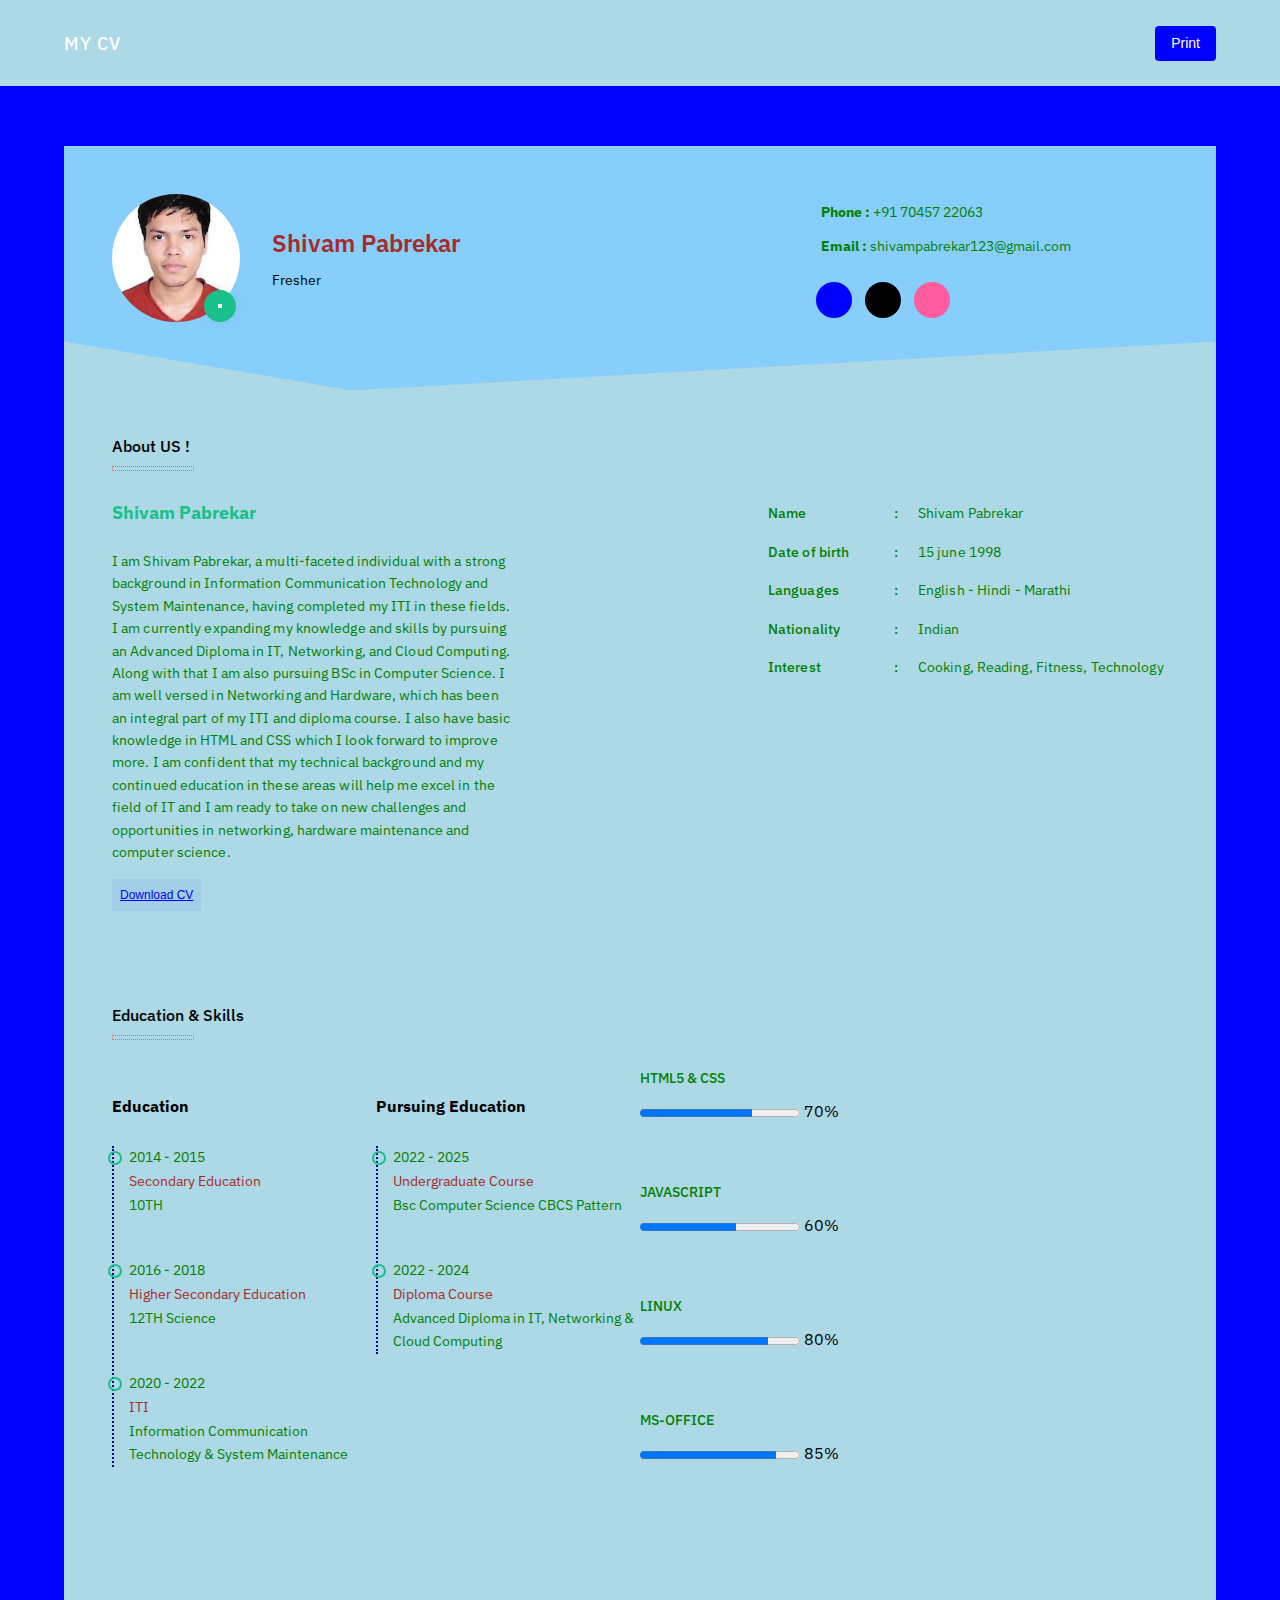
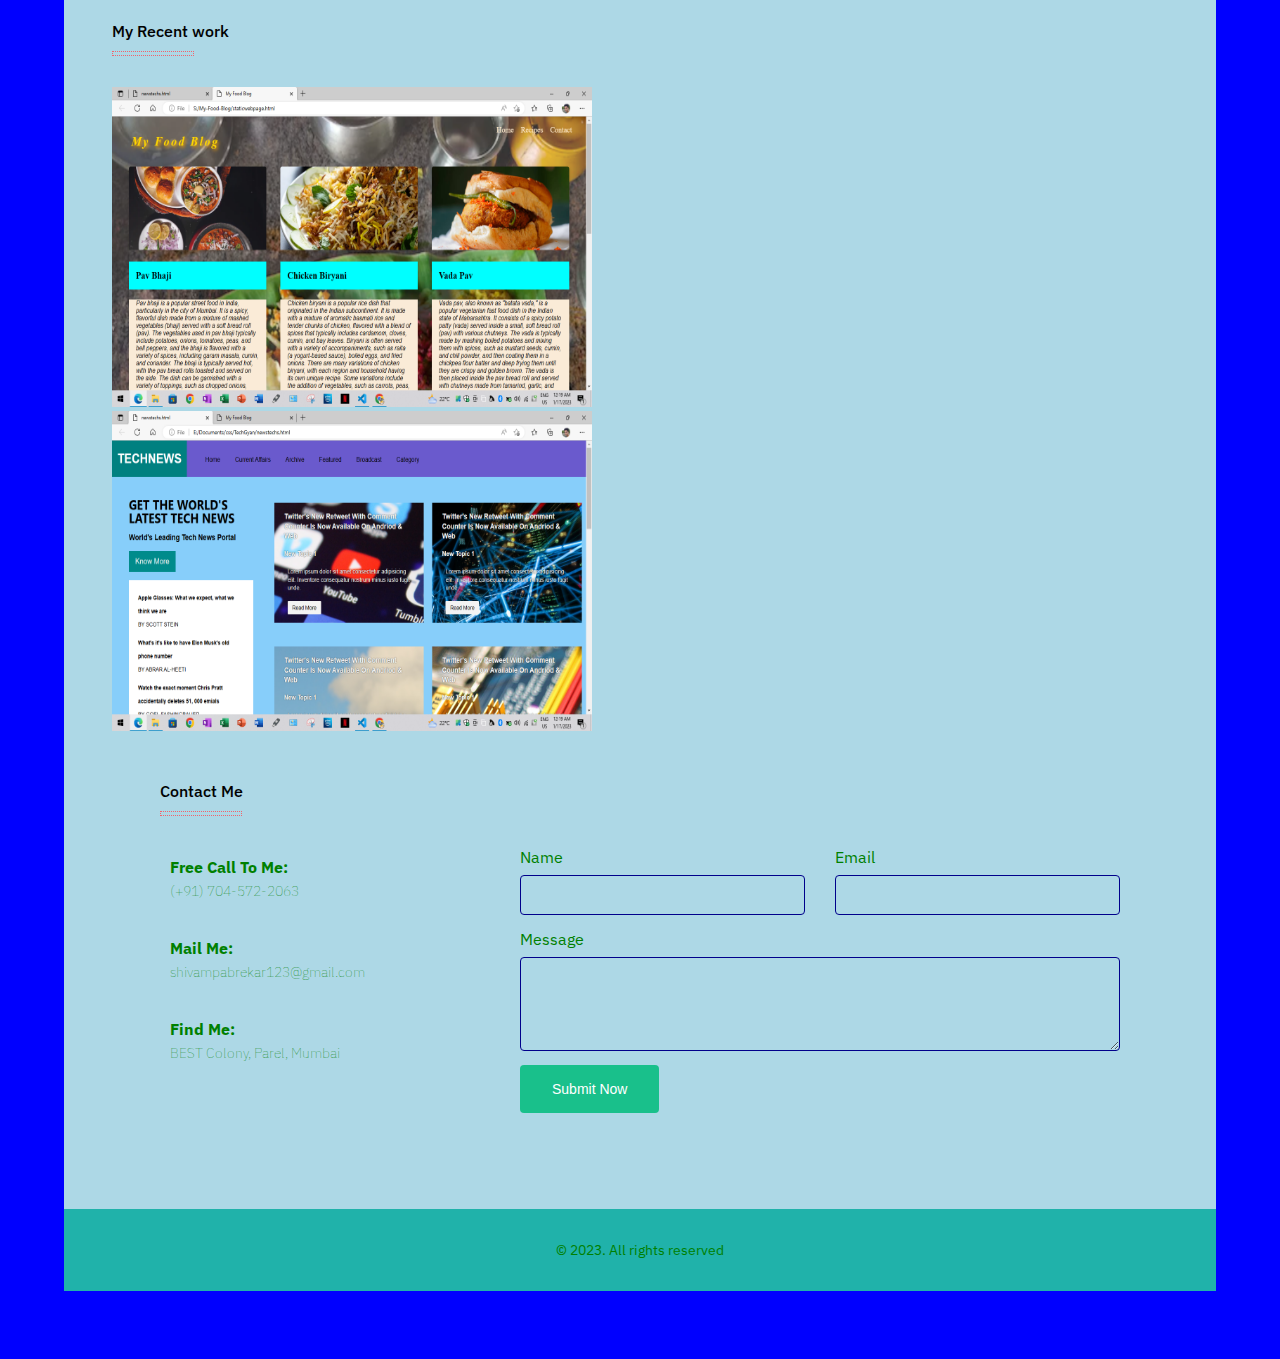
<file: index.html>
<!DOCTYPE html>
<html lang="en">
<head>
    <meta charset="UTF-8">
    <meta http-equiv="X-UA-Compatible" content="IE=edge">
    <meta name="viewport" content="width=device-width, initial-scale=1.0">
    <link rel="stylesheet" href="https://unicons.iconscout.com/release/v2.1.3/css/unicons.css"/>
    <link rel="stylesheet" href="style.css">     
    <title>Modern CV</title>
</head>
<body>
    <nav>
        <div class="container inner">
            <div class="logo">
                <i class="uil uil-cell"></i>
                My CV
            </div>
            <div>
                <button onclick="window.print()">
                    <i class="uil uil-print"></i>
                    Print
                </button>
            </div>
        </div>
    </nav>
<main class="container">
        <section class="profile" id="profile__ripple">
            <div class="left">
                <div class="avatar__block">
                    <img src="user.jpg" alt="">
                    <span>
                        <button onclick="openCommentModal()">
                        <i class="uil uil-comment-dots"></i>
                    </button>
                    </span>
                </div>
                <div>
                    <h2>Shivam Pabrekar</h2>
                    <p class="cd-headline loading-bar">
                        <span class="cd-words-wrapper">
                            <b class="is-visible">Fresher</b>
                        </span>
                    </p>
                </div>
            </div>
            <div class="right">
                <ul class="contact">
                    <li>
                        <i class="uil uil-phone-volume"></i>
                        <strong>Phone : </strong> +91 70457 22063
                    </li>
                    <li>
                        <i class="uil uil-envelope"></i>
                        <strong>Email : </strong> shivampabrekar123@gmail.com
                    </li>
                </ul>
                <ul class="socials">
                    <li>
                        <a href="https://www.linkedin.com/in/shivam-pabrekar-4254141b0">
                            <i class="uil uil-linkedin"></i>
                        </a>
                    </li>
                    <li>
                        <a href="https://github.com/youth1506">
                            <i class="uil uil-github"></i>
                        </a>
                    </li>
                    <li>
                        <a href="https://www.instagram.com/youth.cooking/">
                            <i class="uil uil-instagram"></i>
                        </a>
                    </li>
                </ul>
            </div>
        </section>
        <section class="about">
            <h1 class="section__heading">About US !</h1>
            <div class="content">
                <div class="left">
                    <h2>Shivam Pabrekar</h2>
                    <p>I am Shivam Pabrekar, a multi-faceted individual with a strong background in Information Communication Technology and System Maintenance, having completed my ITI in these fields. I am currently expanding my knowledge and skills by pursuing an Advanced Diploma in IT, Networking, and Cloud Computing. Along with that I am also pursuing BSc in Computer Science. I am well versed in Networking and Hardware, which has been an integral part of my ITI and diploma course. I also have basic knowledge in HTML and CSS which I look forward to improve more. I am confident that my technical background and my continued education in these areas will help me excel in the field of IT and I am ready to take on new challenges and opportunities in networking, hardware maintenance and computer science.</p>
                    <button><a href="Modern CV.pdf" target="_blank" download>Download CV</a></button></div>
                <div class="right">
                    <p>
                        <span>Name</span>
                        <span>Shivam Pabrekar</span>
                    </p>
                    <p>
                        <span>Date of birth</span>
                        <span>15 june 1998</span>
                    </p>
                    <p>
                        <span>Languages</span>
                        <span>English - Hindi - Marathi</span>
                    </p>
                    <p>
                        <span>Nationality</span>
                        <span>Indian</span>
                    </p>
                    <p>
                        <span>Interest</span>
                        <span>Cooking, Reading, Fitness, Technology</span>
                    </p>
                </div>
            </div>
        </section>
<section class="skills">
            <h1 class="section__heading">Education & Skills</h1>
            <div class="content">
                <div class="left">
                    <div class="inner__left">
                        <div class="heading">
                            <i class="uil uil-graduation-cap"></i>
                            <h5>Education</h5>
                        </div>
                        <div class="timeline__wrapper">
                            <div class="item">
                                <p>2014 - 2015</p>
                                <p class="center">Secondary Education</p>
                                <p>10TH</p>
                            </div>
                            <div class="item">
                                <p>2016 - 2018</p>
                                <p class="center">Higher Secondary Education</p>
                                <p>12TH Science</p>
                            </div>
                            <div class="item">
                                <p>2020 - 2022</p>
                                <p class="center">ITI</p>
                                <p>Information Communication Technology & System Maintenance</p>
                            </div>
                        </div>
                    </div>
                    <div class="inner__right">
                        <div class="heading">
                            <i class="uil uil-graduation-cap"></i>
                            <h5>Pursuing Education</h5>
                        </div>
                        <div class="timeline__wrapper">
                            <div class="item">
                                <p>2022 - 2025</p>
                                <p class="center">Undergraduate Course</p>
                                <p>Bsc Computer Science CBCS Pattern</p>
                            </div>
                            <div class="item">
                                <p>2022 - 2024</p>
                                <p class="center">Diploma Course</p>
                                <p>Advanced Diploma in IT, Networking & Cloud Computing</p>
                            </div>
                        </div>
                    </div>
                </div>
                <div class="right">
                    <div class="skills__wrapper">
                        <div class="skill-box">
                            <h4>HTML5 & CSS</h4>
                            <div>
                                <progress max="100"  value="70"></progress>
                                    <span class="tooltip">70%</span>
                                </span>
                            </div>
                        </div>

                        <div class="skill-box">
                            <h4>JAVASCRIPT</h4>
                            <div>
                                <progress max="100"  value="60"></progress>
                                    <span class="tooltip">60%</span>
                                </span>
                            </div>
                        </div>
                        <div class="skill-box">
                            <h4>LINUX</h4>
                            <div>
                                <progress max="100"  value="80"></progress>
                                    <span class="tooltip">80%</span>
                                </span>
                            </div>
                        </div>
                        <div class="skill-box">
                            <h4>MS-OFFICE</h4>
                            <div>
                                <progress max="100"  value="85"></progress>
                                    <span class="tooltip">85%</span>
                            </div>
                        </div>
                    </div>
                </div>
            </div>
        </section>
        <section class="work">
            <h1 class="section__heading">My Recent work</h1>
            <div class="work">
                <a href="staticwebpage.html" target="_blank">
                    <img src="project1.png" alt="image">
                  </a>
                 </div>
        <div class="work">
            <a href="project2.pdf" target="_blank">
                <img src="project2.png" alt="image">
              </a>
             </div>
            <section class="contact">
            <h1 class="section__heading">Contact Me</h1>
            <div class="wrapper">
                <div class="left">
                    <div>
                        <div><i class="uil uil-phone-volume"></i></div>
                        <div>
                            <h4>Free Call To Me:</h4>
                            <span>(+91) 704-572-2063</span>
                        </div>
                    </div>

                    <div>
                        <div><i class="uil uil-envelope"></i></div>
                        <div>
                            <h4>Mail Me:</h4>
                            <span>shivampabrekar123@gmail.com</span>
                        </div>
                    </div>

                    <div>
                        <div><i class="uil uil-map-marker"></i></div>
                        <div>
                            <h4>Find Me:</h4>
                            <span>BEST Colony, Parel, Mumbai</span>
                        </div>
                    </div>
                </div>
                <div class="right">
                    <form onsubmit="submitForm()">
                        <div class="form__group">
                            <div>
                                <label for="">Name</label>
                                <input type="text">
                            </div>
                            <div>
                                <label for="">Email</label>
                                <input type="email">
                            </div>
                        </div>

                        <div class="form__group textarea__wrapper">
                            <div>
                                <label for="">Message</label>
                                <textarea name="" id="" cols="30" rows="4"></textarea>
                            </div>
                        </div>
                        <button type="submit">Submit Now</button>
                    </form>
                </div>
            </div>
        </section>
    </main>
<footer class="container">
        <span>© 2023. All rights reserved</span>
    </footer>
</body>
</html>
</file>
<file: recipes.html>
<!DOCTYPE html>
<html>
<head>
  <title>Recipes</title>
  <link href="style1.css" rel="stylesheet">
  <style>
    h1, a {
    font-style: italic;
    color: white;
    }
</style>
</head>
<body>
  <h1>Check out our delicious recipes!</h1>
</article>
<aside>
<ul>
<li><a href="#">Butter chicken</a></li>
<li><a href="#">Biryani</a></li>
<li><a href="#">Samosas</a></li>
<li><a href="#">Aloo gobi</a></li>
<li><a href="#">Chicken tikka masala</a></li>
<li><a href="#">Tandoori chicken</a></li>
<li><a href="#">Chana masala</a></li>
<li><a href="#">Palak paneer</a></li>
<li><a href="#">Masoor dal</a></li>
<li><a href="#">Naan</a></li>
<li><a href="#">Roti</a></li>
<li><a href="#">Dosa</a></li>
<li><a href="#">Idli</a></li>
<li><a href="#">Vada</a></li>
<li><a href="#">Pani puri</a></li>
<li><a href="#">Gulab jamun</a></li>
<li><a href="#">Jalebi</a></li>
<li><a href="#">Ras malai</a></li>
<li><a href="#">Barfi</a></li>
<li><a href="#">Ladoo</a></li>
</ul>
</aside>
</body>
</html>
</file>
<file: style.css>
/* Font  */
@import url('https://fonts.googleapis.com/css2?family=IBM+Plex+Sans:wght@400;500;600;700&display=swap');

/* Colors */
:root {
    --primary :lightblue;
    --dark : blue;
    --secondary : blue;
    --info : rgb(25, 192, 139);
    --ternary : green;
    --pure : white;
    --fade : brown;
    --mild : black;
    --footer : lightseagreen;
    --black: lightskyblue;
    --twitter: black;
    --dribbble : #ff5da0;
    --success : gold;
    --danger : #f1646c;
    --dark-blue : darkblue;
    --dark-gray: red;
    --yellow: yellow;
}

/* Reset  */
* {
    margin:0;
    padding:0;
    box-sizing: border-box;
}

body {
    font-family: 'IBM Plex Sans', sans-serif;
    background: var(--dark);
    -webkit-font-smoothing: antialiased;
    padding-bottom: 4rem;
}

h1, h2, h3, h4, h5, h6 {
    margin:0;
    line-height: 1;
}

.container {
    max-width:1140px;
    margin:0 auto;
}

nav {
    background: var(--primary);
    padding:1.6rem 0;
}
nav .inner {
    display:flex;
    align-items: center;
    justify-content: space-between;
}
nav .inner .logo {
    text-transform: uppercase;
    color: var(--pure);
    font-size:18px;
    letter-spacing: 1px;
    font-weight:500;
}

nav .inner .logo i {
    color: var(--info);
}

nav .inner button {
    background: var(--secondary);
    border: none;
    padding:0.6rem 1rem;
    color:var(--pure);
    font-size:14px;
    border-radius: 4px;
    cursor: pointer;

}

section.profile {
    background: var(--black);
    display:flex;
    align-items: center;
    padding:3rem;
    margin-top: 60px;
    clip-path: polygon(0 0, 100% 0, 100% 80%, 25% 100%, 0 80%);
    padding-bottom:4rem;
}
section.profile .left {
    flex:2;
    display:flex;
    align-items: center;
}
section.profile .right {
    flex:1;
}
section.profile .left h2 {
    color: var(--fade);
    font-size:24px;
    font-weight: 600;
    margin-bottom:1rem;
}

section.profile .left p {
    color: var(--mild);
    font-size:14px;
}
section.profile .left .cd-headline.loading-bar .cd-words-wrapper::after {
    background: linear-gradient(to right, var(--secondary), var(--success));
}

section.profile .left p b {
    padding-bottom:1rem;
    font-weight: 400;
}

section.profile .left img {
    width:128px;
    height: 128px;
    border-radius: 50%;
    object-fit: cover;
}

section.profile .left .avatar__block {
    position: relative;
    margin-right: 2rem;
}
section.profile .left .avatar__block span {
    position:absolute;
    right:4px;
    bottom:4px;
    background: var(--info);
    width:32px;
    height:32px;
    border-radius: 50%;
    display:flex;
    align-items: center;
    justify-content: center;
    color: var(--pure);
    box-shadow : 0px 0px 20px 0px rgba(32, 41, 54, 0.05);
    cursor:pointer;
}

section.profile .right ul.contact {
    list-style-type: none;
    margin-bottom: 1.6rem;
}

section.profile .right ul.contact li {
    color: var(--ternary);
    margin-bottom: .7rem;
    font-size:14px;
}
section.profile .right ul.contact li i {
    font-size: 18px;
    margin-right:0.3rem;
}

section.profile .right ul.socials {
    display:flex;
    align-items: center;
    list-style-type: none;
}

section.profile .right ul.socials li {
    margin-right: 0.8rem;
}

section.profile .right ul.socials li a {
    display:inline-block;
    width:36px;
    height:36px;
    border-radius: 50%;
    color:var(--pure);
    line-height:36px;
    text-align:center;
}

section.profile .right ul.socials li:nth-child(1) a {
    background:var(--secondary);
}

section.profile .right ul.socials li:nth-child(2) a {
    background:var(--twitter);
}

section.profile .right ul.socials li:nth-child(3) a {
    background:var(--dribbble);
}

.section__heading {
    font-size: 16px;
    font-weight: 500;
    color:black;
    margin-bottom:3rem;
    text-shadow: 0 0 1px rgba(40, 54, 95, 0.1);
    position: relative;
}

section {
    padding: 3rem;
}
main {
    background : var(--primary);
}

.section__heading:after {
    content: '';
    height: 3px;
    width: 80px;
    position: absolute;
    top: 28px;
    left:0;
    border: 1px dotted var(--danger);
}
section.about .content {
    display: grid;
    grid-template-columns: 1fr 1fr;
    grid-gap: 16rem;
}
section.about .content h2 {
    color: var(--info);
    font-size: 18px;
    line-height: 22px;
    font-weight: 700;
    margin-bottom: 1.6rem;
}
section.about .content p {
    color: var(--ternary);
    font-size: 14px;
    line-height: 1.6;
    letter-spacing: 0.1px;
    margin-bottom: 1rem;
}

section.about .content .left button{
    background: rgba(77, 121, 246, 0.1);
    color: var(--info);
    padding: 4px 8px;
    font-size: 12px;
    border: none;
    line-height: 24px;
    outline: none;
    cursor: pointer;
}

section.about .content .right p {
    line-height: 1.6;
    font-size: 14px;
    color: var(--ternary);
    letter-spacing: 0.1px;
    margin-bottom: 1rem;
}

section.about .content .right p span:nth-child(1) {
    width: 130px;
    float: left;
    font-weight: 500;
    padding-right: 10px;
    display: block;
    position: relative;
}

section.about .content .right p span:nth-child(2) {
    padding-left: 150px;
    display: block;
}


section.about .content .right p span:nth-child(1):after {
    content: ":";
    position: absolute;
    right: 0;
    top: 0;
}

section.skills .content {
    display:grid;
    grid-template-columns: 1fr 1fr;
    align-items: center;
}

section.skills .content .left {
    display: grid;
    grid-template-columns: 1fr 1fr;
}

section.skills .content .left .heading {
    margin-bottom: 2rem;
}

section.skills .content .left .heading i {
    color: var(--fade);
    font-size: 52px;
}
section.skills .content .left .heading h5 {
    font-size: 16px;
    margin-top: 0.5rem;
    color: var(--mild);
}
section.skills .content .left p {
    font-size: 14px;
    color: var(--ternary);
    line-height: 1.7;
}
section.skills .content .left p.center {
    color: var(--fade);
}

section.skills .content .left .item {
    margin-bottom: 2.6rem;
    margin-left: 15px;
    position: relative;
}

section.skills .content .left .timeline__wrapper {
    border-left: 2px dotted var(--dark-blue);
}

section.skills .content .left .item:after {
    content: '';
    position: absolute;
    left: 0;
    top: 5px;
    width:10px;
    height: 10px;
    border: 2px solid var(--info);
    border-radius: 50%;
    margin-left: -21px;
}

section.skills .skills__wrapper .skill-box h4 {
    color: var(--ternary);
    font-size: 14px;
    text-transform: uppercase;
    font-weight: 500;
    margin-bottom: 1rem;
}
section.skills .skills__wrapper .skill-box{
    margin-bottom: 4rem;
}

section.skills .skills__wrapper .skill-box .progress__wrap {
    background: #20294a;
    height: 6px;
    width: 100%;
    box-shadow: 0px 0px 1px 0.25px #4d79f6;
    border-radius: 10px;
    border: 2px solid var(--primary);
}
section.skills .skills__wrapper .skill-box .progress__wrap .progress__bar {
    display: block;
    height: 100%;
    background: var(--info);
    width: 0;
    position: relative;
    transition:all 1s ease-in-out;
}
section.skills .skills__wrapper .skill-box .progress__wrap .progress__bar .tooltip {
    position: absolute;
    right: -15px;
    top:-30px;
    margin-bottom: 10px;
    color: var(--ternary);
    font-size: 16px;
    text-transform: uppercase;
}

section.counter__section {
    display: grid;
    grid-template-columns: repeat(3, 1fr);
    background: var(--dark-gray);
}

section.counter__section > div {
    display: flex;
    align-items: center;
}

section.counter__section > div i {
    font-size: 42px;
    margin-right: 5px;
}

section.counter__section > div:nth-child(1) i {
    color: var(--yellow);
}

section.counter__section > div:nth-child(2) i {
    color: var(--success);
}

section.counter__section > div:nth-child(3) i {
    color: var(--dribbble);
}

section.counter__section > div h3 {
    font-size: 22px;
    font-weight: 600;
    color: var(--fade);
    margin-bottom: 8px;
}

section.counter__section > div h5 {
    font-size: 14px;
    color: var(--fade);
}

section.work .wrapper {
    display: grid;
    grid-template-columns: 1fr 1fr;
    align-items: center;
    grid-gap: 60px;
}

section.work img {
    width: 30rem;
    height: 20rem;
}

section.contact .wrapper {
    display: grid;
    grid-template-columns: 1fr 2fr;
    grid-gap: 60px;
    margin-top: 40px;
    align-items: center;
}

section.contact .wrapper .left > div {
    display: flex;
    align-items: center;
    margin-bottom: 40px;
}

section.contact .wrapper .left > div div:nth-child(1) {
    margin-right: 10px;
}
section.contact .wrapper .left i {
    font-size: 30px;
    color: var(--info);
}

section.contact .wrapper .left h4 {
    font-weight: 700;
    font-size: 16px;
    margin-bottom: 5px;
}

section.contact .wrapper .left {
    color: var(--ternary);
}

section.contact .wrapper .left h4 + span {
    font-weight: 100;
    font-size: 14px;
}

section.contact .wrapper .right .form__group {
    display: grid;
    grid-template-columns: 1fr 1fr;
    grid-gap: 30px;
    align-items: center;
    margin-bottom: 14px;
}

section.contact .wrapper .right .form__group > div {
    display: flex;
    flex-direction: column;
}

section.contact .wrapper .right .form__group > div label {
    color: var(--ternary);
    margin-bottom: 8px;
}

section.contact .wrapper .right .form__group > div input, section.contact .wrapper .right .form__group.textarea__wrapper textarea {
    padding: 10px;
    border-radius: 4px;
    background: transparent;
    border: 1px solid var(--dark-blue);
    color: var(--ternary);
    font-size: 16px;
}

section.contact .wrapper .right .form__group > div input:focus, section.contact .wrapper .right .form__group.textarea__wrapper textarea:focus {
    border-color: var(--secondary);
    outline: none;
}

section.contact .wrapper .right .form__group.textarea__wrapper {
    display: block;
    width: 100%;
}

section.contact .wrapper .right button {
    background: var(--info);
    border: none;
    padding: 1rem 2rem;
    color: var(--pure);
    font-size: 14px;
    border-radius: 4px;
    cursor: pointer;
    transition: all .3s ease-in-out;
}

section.contact .wrapper .right button:hover {
    background: var(--secondary);

}

footer {
    background: var(--footer);
    text-align: center;
    padding: 2rem 0;
    font-size: 14px;
    color: var(--ternary);
}

/* Media Queries  */

@media (max-width: 1280px) {
    .container {
        max-width: 90%;
    }
}

@media (max-width: 1024px) {
   section.profile {
       flex-direction: column;
       align-items: flex-start;
       clip-path: none;
   }

   section.profile .left {
       margin-bottom: 2rem;
   }


   section.profile .right {
       align-self: flex-end;
   }

   section.work .wrapper{
       display: block;
   }
   section.work .wrapper .slider__wrapper {
       margin-bottom: 8rem;
   }

   section.partners {
       margin-top: 4rem;
   }
}

@media (max-width: 970px) {
    section.skills .content{
        display: block;
    }
    section.skills .content .left {
        margin-bottom: 6rem;
    }
    section.partners .brands__wrapper{
        flex-wrap: wrap;
    }

    section.partners .brands__wrapper img {
        margin-bottom: 2rem;
    }
}

@media (max-width: 768px) {
    section.about .content {
        display: block;
    }

    section.about .content .left {
        margin-bottom: 6rem;
    }

    section.contact .wrapper {
        display: block;
    }
    section.contact .wrapper .left {
        display: flex;
        align-items: center;
        flex-wrap: wrap;
        justify-content: space-between;
    }

    section.counter__section {
        display: flex;
        justify-content: space-between;
        flex-wrap: wrap;
    }
    section.counter__section > div {
        margin-bottom: 2rem;
    }
}

@media (max-width: 576px) {
    section.profile {
        align-items: center; 
    }

    section.profile .right {
        align-self: center;
    }
    section.profile .left {
        margin-bottom: 6rem;
    }

    section.work .wrapper .portfolio .tabs ul{
        flex-wrap: wrap;
    }
    section.work .wrapper .portfolio .tabs ul li {
        margin-bottom: 4rem;
    }

    section.work .wrapper .portfolio .portfolio__wrapper {
        margin-top: 0;
    }

    section.contact .wrapper .right .form__group {
        grid-template-columns: 1fr;
    }
}
</file>
<file: style1.css>
@keyframes imageAnimation {
    0% {
        background-image: url('https://images.unsplash.com/photo-1606491956689-2ea866880c84?ixlib=rb-4.0.3&ixid=MnwxMjA3fDB8MHxzZWFyY2h8MTR8fGluZGlhbiUyMGZvb2R8ZW58MHx8MHx8&auto=format&fit=crop&w=500&q=60');
    }

    20% {
        background-image: url('https://images.unsplash.com/photo-1565958011703-44f9829ba187?ixlib=rb-4.0.3&ixid=MnwxMjA3fDB8MHxzZWFyY2h8MTB8fGZvb2R8ZW58MHx8MHx8&auto=format&fit=crop&w=500&q=60');
    }

    40% {
        background-image: url('https://images.unsplash.com/photo-1565299624946-b28f40a0ae38?ixlib=rb-4.0.3&ixid=MnwxMjA3fDB8MHxzZWFyY2h8OXx8Zm9vZHxlbnwwfHwwfHw%3D&auto=format&fit=crop&w=500&q=60');
    }

    60% {
        background-image: url('https://images.unsplash.com/photo-1589302168068-964664d93dc0?ixlib=rb-4.0.3&ixid=MnwxMjA3fDB8MHxzZWFyY2h8M3x8aW5kaWFuJTIwZm9vZHxlbnwwfHwwfHw%3D&auto=format&fit=crop&w=500&q=60');
    }

    80% {
        background-image: url('https://images.unsplash.com/photo-1625398407796-82650a8c135f?ixlib=rb-4.0.3&ixid=MnwxMjA3fDB8MHxzZWFyY2h8OHx8aW5kaWFuJTIwZm9vZHxlbnwwfHwwfHw%3D&auto=format&fit=crop&w=500&q=60');
    }

    100% {
        background-image: url('https://images.unsplash.com/photo-1606471191009-63994c53433b?ixlib=rb-4.0.3&ixid=MnwxMjA3fDB8MHxzZWFyY2h8MTV8fGluZGlhbiUyMGZvb2R8ZW58MHx8MHx8&auto=format&fit=crop&w=500&q=60');
    }
}

body {
    animation: imageAnimation 40s infinite;
    background-size: cover;
    background-repeat: no-repeat;
}

/* Set header styles */
header {
    position: fixed;
    top: 0;
    left: 0;
    right: 0;
    z-index: 999;

    color: #fff;
    padding: 20px;
    text-align: center;
}

header h1 {
    float: left;
    font-family: 'Pacifico', 'cursive';
    font-style: italic;
    color: gold;
}

#food {text-align: justify;
text-indent: 35px;
text-transform: capitalize;
letter-spacing: 5px; wordspacing: 25px; white-space: pre;
text-shadow: 4px 4px 8px orange;
font-style: italic;
}

header nav {
    float: right;
    display: inline-block;
    margin-bottom: 10px;
}

header nav ul {
    list-style: none;
    margin: 0;
    padding: 0;
    display: flex;
}

header nav ul li {
    margin-right: 20px;
}

header nav ul li a {
    color: blanchedalmond;
    text-decoration: honeydew;
    font-size: 20px;
}

.home-link:hover {
    color: wheat;
  }
  
  .recipes-link:hover {
    color: red;
  }
  
  .contact-link:hover {
    color: green;
  }

/* Set main styles */
main {
    margin: 100px 20px 20px 20px;
    display: flex;
    flex-wrap: wrap;
}

main article {
    width: calc(33.3333% - 40px);
    margin: 20px;
    box-shadow: 0 4px 8px 0 rgba(0, 0, 0, 0.2);
    border-radius: 5px;
    overflow: hidden;
}

main article img {
    width: 100%;
    height: 200px;
    object-fit: cover;
}

main article h3 {
    font-size: 24px;
    padding: 20px;
    background-color: aqua;
}

main article p {
    font-size: 16px;
    padding: 0 20px 20px 20px;
    font-family: 'Arial', sans-serif;
    font-style: italic;
    background-color: antiquewhite;
}

/* Set footer styles */
footer {
    color: #fff;
    padding: 20px;
    text-align: center;
}

recipes {
    color: aliceblue;
}
</file>
